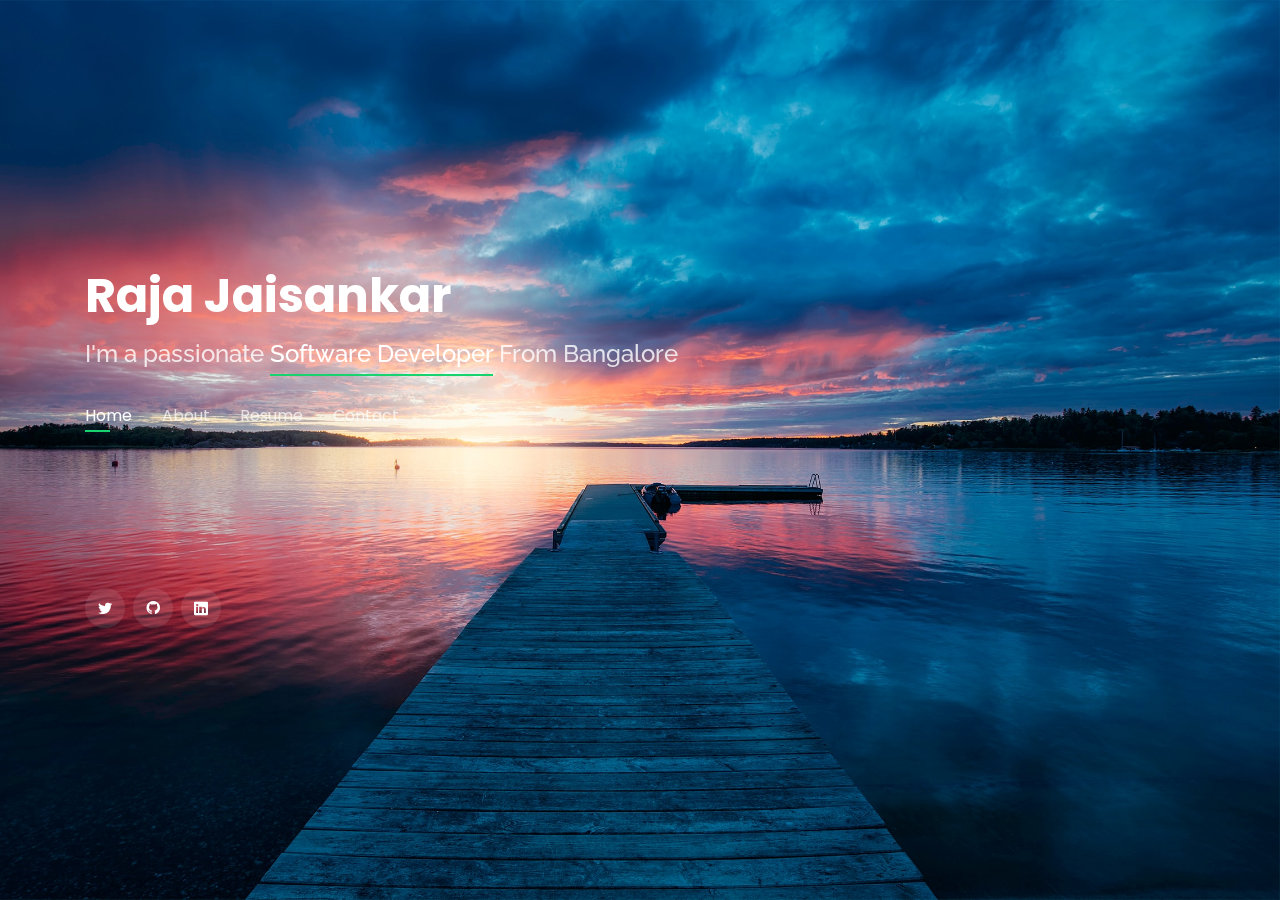
<file: index.html>
<!DOCTYPE html>
<html lang="en">

  <head>
    <meta charset="utf-8">
    <meta content="width=device-width, initial-scale=1.0" name="viewport">

    <title>My Profile</title>
    <meta content="" name="descriptison">
    <meta content="" name="keywords">

    <!-- Favicons -->
    <link href="assets/img/favicon.png" rel="icon">
    <link href="assets/img/apple-touch-icon.png" rel="apple-touch-icon">

    <!-- Google Fonts -->
    <link
      href="https://fonts.googleapis.com/css?family=Open+Sans:300,300i,400,400i,600,600i,700,700i|Raleway:300,300i,400,400i,500,500i,600,600i,700,700i|Poppins:300,300i,400,400i,500,500i,600,600i,700,700i"
      rel="stylesheet">

    <!-- Vendor CSS Files -->
    <link href="assets/vendor/bootstrap/css/bootstrap.min.css" rel="stylesheet">
    <link href="assets/vendor/icofont/icofont.min.css" rel="stylesheet">
    <link href="assets/vendor/remixicon/remixicon.css" rel="stylesheet">
    <link href="assets/vendor/owl.carousel/assets/owl.carousel.min.css" rel="stylesheet">
    <link href="assets/vendor/boxicons/css/boxicons.min.css" rel="stylesheet">
    <link href="assets/vendor/venobox/venobox.css" rel="stylesheet">

    <!-- Template Main CSS File -->
    <link href="assets/css/style.css" rel="stylesheet">
  </head>

  <body>

    <!-- ======= Header ======= -->
    <header id="header" class="header-tops">
      <div class="container">

        <h1><a href="index.html">Raja Jaisankar</a></h1>
        <!-- Uncomment below if you prefer to use an image logo -->
        <!-- <a href="index.html" class="mr-auto"><img src="assets/img/logo.png" alt="" class="img-fluid"></a> -->
        <h2>I'm a passionate <span>Software Developer</span> From Bangalore</h2>

        <nav class="nav-menu d-none d-lg-block">
          <ul>
            <li class="active"><a href="#header">Home</a></li>
            <li><a href="#about">About</a></li>
            <li><a href="#resume">Resume</a></li>
            <!--<li><a href="#portfolio">Portfolio</a></li> -->
            <li><a href="#contact">Contact</a></li>
          </ul>
        </nav><!-- .nav-menu -->

        <div class="social-links">
          <a href="https://twitter.com/RajaJaisankar1" target="/blank" class="twitter"><i
              class="icofont-twitter"></i></a>
          <a href="https://github.com/raja2102598" target="/blank" class="github"><i class="ri-github-fill"></i></a>
          <a href="https://www.linkedin.com/in/rajajv/" target="/blank" class="linkedin"><i
              class="icofont-linkedin"></i></a>
        </div>

      </div>
    </header><!-- End Header -->

    <!-- ======= About Section ======= -->
    <section id="about" class="about">

      <!-- ======= About Me ======= -->
      <div class="about-me container">

        <div class="section-title">
          <h2>About</h2>
          <p>Learn more about me</p>
        </div>

        <div class="row">
          <div class="col-lg-4" data-aos="fade-right">
            <img src="assets/img/me.jpg" class="img-fluid" alt="">
          </div>
          <div class="col-lg-8 pt-4 pt-lg-0 content" data-aos="fade-left">
            <h3>Mobile App &amp; Web Developer</h3>
            <p class="font-italic">
              I'm a ordinary person who loves to learn new and latest trends in programming,spents a lot of time to
              learn new technologies and try to work with what i've learned.
            </p>
            <div class="row">
              <div class="col-lg-6">
                <ul>
                  <li><i class="icofont-rounded-right"></i> <strong>Birthday:</strong> 26th May</li>
                  <li><i class="icofont-rounded-right"></i> <strong>Website:</strong><a
                      href="https://raja2102598.github.io/Profile" target="/blank"> click here</a></li>
                  <li><i class="icofont-rounded-right"></i> <strong>Phone:</strong> +91 7904894855</li>
                  <li><i class="icofont-rounded-right"></i> <strong>City:</strong> Bangalore,Karnataka,India</li>
                </ul>
              </div>
              <div class="col-lg-6">
                <ul>
                  <li><i class="icofont-rounded-right"></i> <strong>Age:</strong> 22</li>
                  <li><i class="icofont-rounded-right"></i> <strong>Degree:</strong> B.E(CSE)</li>
                  <li><i class="icofont-rounded-right"></i> <strong>Email:</strong> rajajaisankar11@gmail.com</li>
                </ul>
              </div>
            </div>
            <p>
              Aggressive , independant and be able to work under a dynamic environment.
            </p>
            <p>
              Have coordination skills , teamwork sprit . Studious nature and dedication are my greatest strengths.
            </p>
          </div>
        </div>

      </div><!-- End About Me -->

      <!-- ======= Skills  ======= -->
      <div class="skills container">

        <div class="section-title">
          <h2>Skills</h2>
        </div>

        <div class="row skills-content">

          <div class="col-lg-6">
            <div class="progress">
              <span class="skill">HTML & CSS <i class="val">100%</i></span>
              <div class="progress-bar-wrap">
                <div class="progress-bar" role="progressbar" aria-valuenow="90" aria-valuemin="0" aria-valuemax="100">
                </div>
              </div>
            </div>

            <div class="progress">
              <span class="skill">JavaScript <i class="val">100%</i></span>
              <div class="progress-bar-wrap">
                <div class="progress-bar" role="progressbar" aria-valuenow="80" aria-valuemin="0" aria-valuemax="100">
                </div>
              </div>
            </div>
            <div class="progress">
              <span class="skill">Java <i class="val">100%</i></span>
              <div class="progress-bar-wrap">
                <div class="progress-bar" role="progressbar" aria-valuenow="90" aria-valuemin="0" aria-valuemax="100">
                </div>
              </div>
            </div>

            <div class="progress">
              <span class="skill">MySQL <i class="val">100%</i></span>
              <div class="progress-bar-wrap">
                <div class="progress-bar" role="progressbar" aria-valuenow="90" aria-valuemin="0" aria-valuemax="100">
                </div>
              </div>
            </div>
          </div>

          <div class="col-lg-6">

            <div class="progress">
              <span class="skill">Node JS <i class="val">100%</i></span>
              <div class="progress-bar-wrap">
                <div class="progress-bar" role="progressbar" aria-valuenow="100" aria-valuemin="0" aria-valuemax="100">
                </div>
              </div>
            </div>

            <div class="progress">
              <span class="skill">React <i class="val">100%</i></span>
              <div class="progress-bar-wrap">
                <div class="progress-bar" role="progressbar" aria-valuenow="60" aria-valuemin="0" aria-valuemax="100">
                </div>
              </div>
            </div>

            <div class="progress">
              <span class="skill">C/C++ <i class="val">100%</i></span>
              <div class="progress-bar-wrap">
                <div class="progress-bar" role="progressbar" aria-valuenow="85" aria-valuemin="0" aria-valuemax="100">
                </div>
              </div>
            </div>
          </div>

        </div>

      </div><!-- End Skills -->

      <!-- ======= Interests ======= -->
      <div class="interests container">

        <div class="section-title">
          <h2>Interests</h2>
        </div>

        <div class="row">
          <div class="col-lg-3 col-md-4">
            <div class="icon-box">
              <i class="ri-reactjs-fill" style="color: #1E8EE1;"></i>
              <h3>React JS</h3>
            </div>
          </div>
          <div class="col-lg-3 col-md-4 mt-4 mt-md-0">
            <div class="icon-box">
              <i class="ri-npmjs-fill" style="color: #24EA77;"></i>
              <h3>Node JS</h3>
            </div>
          </div>
          <div class="col-lg-3 col-md-4 mt-4 mt-md-0">
            <div class="icon-box">
              <i class="ri-code-fill" style="color: #1E8EE1;"></i>
              <h3>Java</h3>
            </div>
          </div>
          <div class="col-lg-3 col-md-4 mt-4">
            <div class="icon-box">
              <i class="ri-code-fill" style="color: #DA213A;"></i>
              <h3>Spring</h3>
            </div>
          </div>
          <div class="col-lg-3 col-md-4 mt-4">
            <div class="icon-box">
              <i class="ri-code-fill" style="color: #0ebef3;"></i>
              <h3>MongoDB</h3>
            </div>
          </div>
          <div class="col-lg-3 col-md-4 mt-4">
            <div class="icon-box">
              <i class="ri-database-2-line" style="color: #11dbcf;"></i>
              <h3>MySQL</h3>
            </div>
          </div>
        </div>

      </div><!-- End Interests -->

    </section><!-- End About Section -->

    <!-- ======= Resume Section ======= -->
    <section id="resume" class="resume">
      <div class="container">

        <div class="section-title">
          <h2>Resume</h2>
          <p>Check My Resume</p>
        </div>

        <div class="row">
          <div class="col-lg-6">
            <h3 class="resume-title">Summary</h3>
            <div class="resume-item pb-0">
              <h4>Raja Jaisankar</h4>
              <p><em>Innovative and energitic software developer skilled in designing and developing of apps and
                  websites with a strong foundation in programming logic and cross platform coding.Seeking to leverage
                  solid development skills with a focus on collaboration,communication,passion and creativity as a
                  programmer.</em></p>
              <p>
                <ul>
                  <li><a href="http://medalbeast.me/Profile/" target="/blank"> My Website</a></li>
                  <li> +91 9944803256</li>
                  <li> rajajaisankar11@gmail.com</li>
                </ul>
              </p>
            </div>

            <h3 class="resume-title">Education</h3>
            <div class="resume-item">
              <h4>Bachelor of Engineering</h4>
              <h5>2017 - 2021</h5>
              <p><em>Government College Of Engineering,Thanjavur</em></p>
              <p>
                <ul>
                  <li>GPA 7.5</li>
                  <li>Computer Science And Engineering</li>
                  <li>Favorite area of study: App development</li>
                  <li>Extracurricular project: Built a Attendance Maintainence app for android</li>
                </ul>
              </p>
            </div>
            <div class="resume-item">
              <h4>School Education</h4>
              <h5>2014 - 2017</h5>
              <p><em>Government Higher Secondary School,Uranganpatty</em></p>
              <p>
                <ul>
                  <li>Higher Secondary Education : 87.8% </li>
                  <li>Secondary School Education : 95.8% </li>
                  <li>Bio-Maths(State Board)</li>
                </ul>
              </p>
            </div>

          </div>
          <div class="col-lg-6">
            <h3 class="resume-title">Professional Experience</h3>
            <div class="resume-item">
              <h4>Freelance Software Developer</h4>
              <h5>2018 - Present</h5>
              <p>
                <ul>
                  <li>Created a attendance application using java for android phones.</li>
                  <li>Worked in mess bill management application developed in flutter,handled REST API's using php.</li>
                  <li>Worked with MySQL databases in many projects.</li>
                  <li>Created Heatmap and charts using php in codeigniter.</li>
                  <li>Created a landing page for a site using Angular.</li>
                </ul>
              </p>
            </div>
            <div class="resume-item">
              <h4>Skills</h4>
              <p>
                <ul>
                  <li>Flutter, Angular, React-native, C, C#, C++, Java, Python, PHP, JavaScript, SQL, HTML & CSS.</li>
                  <li>Exceptionally skilled at all aspects of Flutter.</li>
                  <li>Skilled in Backends,REST API's</li>
                  <li>Strong leadership, communication, creative thinking and collaboration skills.</li>
                </ul>
              </p>
            </div>
            <h3 class="resume-title">Personal Works</h3>
            <div class="resume-item">
              <p>
                <ul>
                  <li>Paper presentation about "Cellular Networks" in National Level Symposium at Selvam College Of
                    Engineering.</li>
                  <li>Completed C language course with certification in NPTEL.</li>
                  <li>Completed many courses with certification in Udemy,Youaccel,Edonix.</li>
                </ul>
              </p>
            </div>

          </div>

        </div>
      </div>

    </section><!-- End Resume Section -->

    <!-- ======= Portfolio Section ======= -->
    <section id="portfolio" class="portfolio">
      <div class="container">

        <div class="section-title">
          <h2>Portfolio</h2>
          <p>My Works</p>
        </div>

        <div class="row">
          <div class="col-lg-12 d-flex justify-content-center">
            <ul id="portfolio-flters">
              <li data-filter="*" class="filter-active">All</li>
              <li data-filter=".filter-app">App</li>
              <li data-filter=".filter-card">Card</li>
              <li data-filter=".filter-web">Web</li>
            </ul>
          </div>
        </div>

        <div class="row portfolio-container">

          <div class="col-lg-4 col-md-6 portfolio-item filter-app">
            <div class="portfolio-wrap">
              <img src="assets/img/portfolio/portfolio-1.jpg" class="img-fluid" alt="">
              <div class="portfolio-info">
                <h4>App 1</h4>
                <p>App</p>
                <div class="portfolio-links">
                  <a href="assets/img/portfolio/portfolio-1.jpg" data-gall="portfolioGallery" class="venobox"
                    title="App 1"><i class="bx bx-plus"></i></a>
                  <a href="portfolio-details.html" data-gall="portfolioDetailsGallery" data-vbtype="iframe"
                    class="venobox" title="Portfolio Details"><i class="bx bx-link"></i></a>
                </div>
              </div>
            </div>
          </div>

          <div class="col-lg-4 col-md-6 portfolio-item filter-web">
            <div class="portfolio-wrap">
              <img src="assets/img/portfolio/portfolio-2.jpg" class="img-fluid" alt="">
              <div class="portfolio-info">
                <h4>Web 3</h4>
                <p>Web</p>
                <div class="portfolio-links">
                  <a href="assets/img/portfolio/portfolio-2.jpg" data-gall="portfolioGallery" class="venobox"
                    title="Web 3"><i class="bx bx-plus"></i></a>
                  <a href="portfolio-details.html" data-gall="portfolioDetailsGallery" data-vbtype="iframe"
                    class="venobox" title="Portfolio Details"><i class="bx bx-link"></i></a>
                </div>
              </div>
            </div>
          </div>

          <div class="col-lg-4 col-md-6 portfolio-item filter-app">
            <div class="portfolio-wrap">
              <img src="assets/img/portfolio/portfolio-3.jpg" class="img-fluid" alt="">
              <div class="portfolio-info">
                <h4>App 2</h4>
                <p>App</p>
                <div class="portfolio-links">
                  <a href="assets/img/portfolio/portfolio-3.jpg" data-gall="portfolioGallery" class="venobox"
                    title="App 2"><i class="bx bx-plus"></i></a>
                  <a href="portfolio-details.html" data-gall="portfolioDetailsGallery" data-vbtype="iframe"
                    class="venobox" title="Portfolio Details"><i class="bx bx-link"></i></a>
                </div>
              </div>
            </div>
          </div>

          <div class="col-lg-4 col-md-6 portfolio-item filter-card">
            <div class="portfolio-wrap">
              <img src="assets/img/portfolio/portfolio-4.jpg" class="img-fluid" alt="">
              <div class="portfolio-info">
                <h4>Card 2</h4>
                <p>Card</p>
                <div class="portfolio-links">
                  <a href="assets/img/portfolio/portfolio-4.jpg" data-gall="portfolioGallery" class="venobox"
                    title="Card 2"><i class="bx bx-plus"></i></a>
                  <a href="portfolio-details.html" data-gall="portfolioDetailsGallery" data-vbtype="iframe"
                    class="venobox" title="Portfolio Details"><i class="bx bx-link"></i></a>
                </div>
              </div>
            </div>
          </div>

          <div class="col-lg-4 col-md-6 portfolio-item filter-web">
            <div class="portfolio-wrap">
              <img src="assets/img/portfolio/portfolio-5.jpg" class="img-fluid" alt="">
              <div class="portfolio-info">
                <h4>Web 2</h4>
                <p>Web</p>
                <div class="portfolio-links">
                  <a href="assets/img/portfolio/portfolio-5.jpg" data-gall="portfolioGallery" class="venobox"
                    title="Web 2"><i class="bx bx-plus"></i></a>
                  <a href="portfolio-details.html" data-gall="portfolioDetailsGallery" data-vbtype="iframe"
                    class="venobox" title="Portfolio Details"><i class="bx bx-link"></i></a>
                </div>
              </div>
            </div>
          </div>

          <div class="col-lg-4 col-md-6 portfolio-item filter-app">
            <div class="portfolio-wrap">
              <img src="assets/img/portfolio/portfolio-6.jpg" class="img-fluid" alt="">
              <div class="portfolio-info">
                <h4>App 3</h4>
                <p>App</p>
                <div class="portfolio-links">
                  <a href="assets/img/portfolio/portfolio-6.jpg" data-gall="portfolioGallery" class="venobox"
                    title="App 3"><i class="bx bx-plus"></i></a>
                  <a href="portfolio-details.html" data-gall="portfolioDetailsGallery" data-vbtype="iframe"
                    class="venobox" title="Portfolio Details"><i class="bx bx-link"></i></a>
                </div>
              </div>
            </div>
          </div>

          <div class="col-lg-4 col-md-6 portfolio-item filter-card">
            <div class="portfolio-wrap">
              <img src="assets/img/portfolio/portfolio-7.jpg" class="img-fluid" alt="">
              <div class="portfolio-info">
                <h4>Card 1</h4>
                <p>Card</p>
                <div class="portfolio-links">
                  <a href="assets/img/portfolio/portfolio-7.jpg" data-gall="portfolioGallery" class="venobox"
                    title="Card 1"><i class="bx bx-plus"></i></a>
                  <a href="portfolio-details.html" data-gall="portfolioDetailsGallery" data-vbtype="iframe"
                    class="venobox" title="Portfolio Details"><i class="bx bx-link"></i></a>
                </div>
              </div>
            </div>
          </div>

          <div class="col-lg-4 col-md-6 portfolio-item filter-card">
            <div class="portfolio-wrap">
              <img src="assets/img/portfolio/portfolio-8.jpg" class="img-fluid" alt="">
              <div class="portfolio-info">
                <h4>Card 3</h4>
                <p>Card</p>
                <div class="portfolio-links">
                  <a href="assets/img/portfolio/portfolio-8.jpg" data-gall="portfolioGallery" class="venobox"
                    title="Card 3"><i class="bx bx-plus"></i></a>
                  <a href="portfolio-details.html" data-gall="portfolioDetailsGallery" data-vbtype="iframe"
                    class="venobox" title="Portfolio Details"><i class="bx bx-link"></i></a>
                </div>
              </div>
            </div>
          </div>

          <div class="col-lg-4 col-md-6 portfolio-item filter-web">
            <div class="portfolio-wrap">
              <img src="assets/img/portfolio/portfolio-9.jpg" class="img-fluid" alt="">
              <div class="portfolio-info">
                <h4>Web 3</h4>
                <p>Web</p>
                <div class="portfolio-links">
                  <a href="assets/img/portfolio/portfolio-9.jpg" data-gall="portfolioGallery" class="venobox"
                    title="Web 3"><i class="bx bx-plus"></i></a>
                  <a href="portfolio-details.html" data-gall="portfolioDetailsGallery" data-vbtype="iframe"
                    class="venobox" title="Portfolio Details"><i class="bx bx-link"></i></a>
                </div>
              </div>
            </div>
          </div>

        </div>

      </div>
    </section><!-- End Portfolio Section -->

    <!-- ======= Contact Section ======= -->
    <section id="contact" class="contact">
      <div class="container">

        <div class="section-title">
          <h2>Contact</h2>
          <p>Contact Me</p>
        </div>

        <div class="row mt-2">

          <div class="col-md-6 d-flex align-items-stretch">
            <div class="info-box">
              <i class="bx bx-map"></i>
              <h3>My Address</h3>
              <p></p>
            </div>
          </div>

          <div class="col-md-6 mt-4 mt-md-0 d-flex align-items-stretch">
            <div class="info-box">
              <i class="bx bx-share-alt"></i>
              <h3>Social Profiles</h3>
              <div class="social-links">
                <a href="https://twitter.com/RajaJaisankar1" class="twitter"><i class="icofont-twitter"></i></a>
                <a href="https://github.com/raja2102598" target="/blank" class="github"><i
                    class="ri-github-fill"></i></a>
                <a href="https://www.linkedin.com/in/rajajv/" target="/blank" class="linkedin"><i
                    class="icofont-linkedin"></i></a>
              </div>
            </div>
          </div>

          <div class="col-md-6 mt-4 d-flex align-items-stretch">
            <div class="info-box">
              <i class="bx bx-envelope"></i>
              <h3>Email Me</h3>
              <p>rajajaisankar11@gmail.com</p>
            </div>
          </div>
          <div class="col-md-6 mt-4 d-flex align-items-stretch">
            <div class="info-box">
              <i class="bx bx-phone-call"></i>
              <h3>Call Me</h3>
              <p>+91 9944803256</p>
            </div>
          </div>
        </div>


      </div>
    </section><!-- End Contact Section -->

    <!-- Vendor JS Files -->
    <script src="assets/vendor/jquery/jquery.min.js"></script>
    <script src="assets/vendor/bootstrap/js/bootstrap.bundle.min.js"></script>
    <script src="assets/vendor/jquery.easing/jquery.easing.min.js"></script>
    <script src="assets/vendor/php-email-form/validate.js"></script>
    <script src="assets/vendor/waypoints/jquery.waypoints.min.js"></script>
    <script src="assets/vendor/counterup/counterup.min.js"></script>
    <script src="assets/vendor/owl.carousel/owl.carousel.min.js"></script>
    <script src="assets/vendor/isotope-layout/isotope.pkgd.min.js"></script>
    <script src="assets/vendor/venobox/venobox.min.js"></script>

    <!-- Template Main JS File -->
    <script src="assets/js/main.js"></script>

  </body>

</html>
</file>
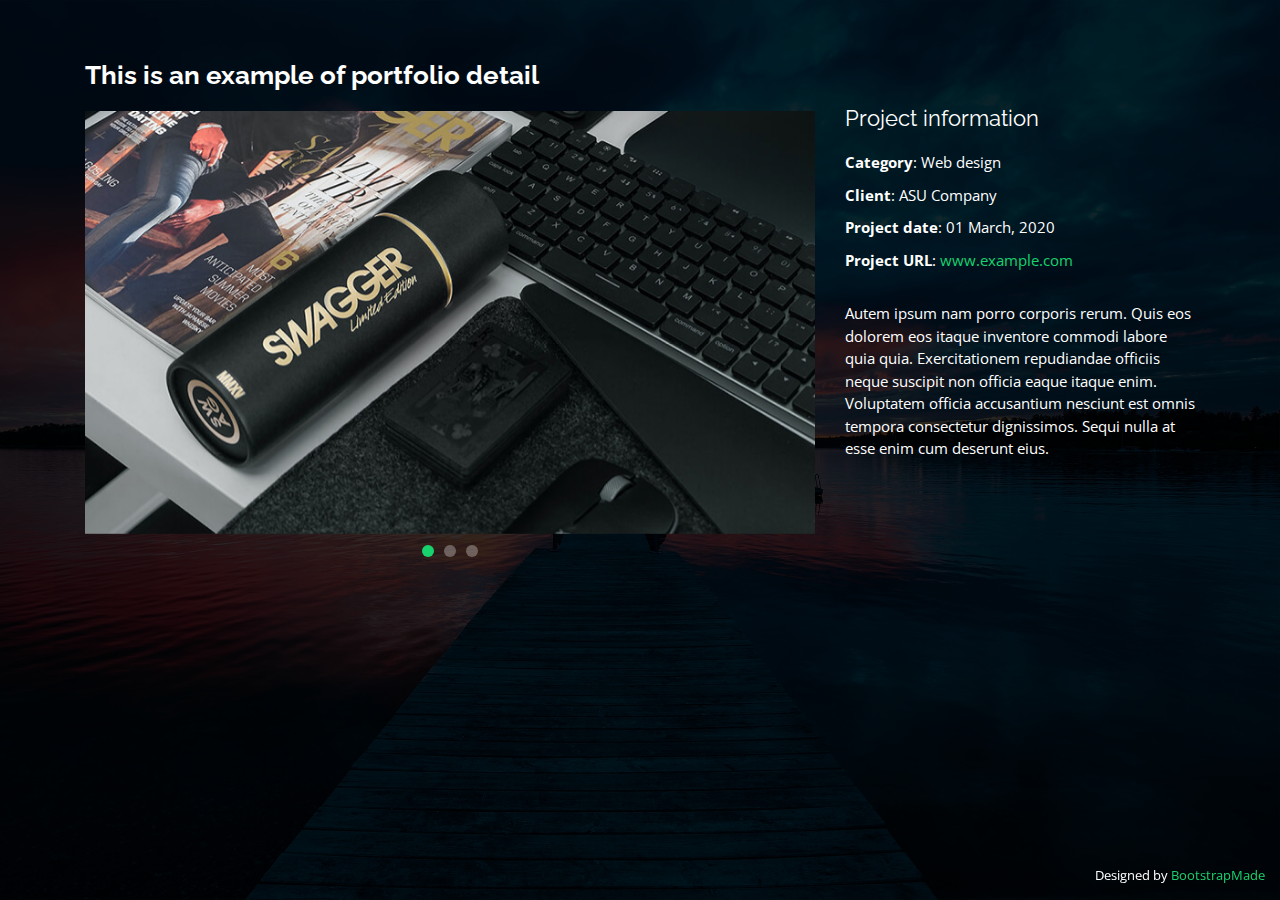
<file: portfolio-details.html>
<!DOCTYPE html>
<html lang="en">

<head>
  <meta charset="utf-8">
  <meta content="width=device-width, initial-scale=1.0" name="viewport">

  <title>Portfolio Details - Personal Bootstrap Template</title>
  <meta content="" name="descriptison">
  <meta content="" name="keywords">

  <!-- Favicons -->
  <link href="assets/img/favicon.png" rel="icon">
  <link href="assets/img/apple-touch-icon.png" rel="apple-touch-icon">

  <!-- Google Fonts -->
  <link href="https://fonts.googleapis.com/css?family=Open+Sans:300,300i,400,400i,600,600i,700,700i|Raleway:300,300i,400,400i,500,500i,600,600i,700,700i|Poppins:300,300i,400,400i,500,500i,600,600i,700,700i" rel="stylesheet">

  <!-- Vendor CSS Files -->
  <link href="assets/vendor/bootstrap/css/bootstrap.min.css" rel="stylesheet">
  <link href="assets/vendor/icofont/icofont.min.css" rel="stylesheet">
  <link href="assets/vendor/remixicon/remixicon.css" rel="stylesheet">
  <link href="assets/vendor/owl.carousel/assets/owl.carousel.min.css" rel="stylesheet">
  <link href="assets/vendor/boxicons/css/boxicons.min.css" rel="stylesheet">
  <link href="assets/vendor/venobox/venobox.css" rel="stylesheet">

  <!-- Template Main CSS File -->
  <link href="assets/css/style.css" rel="stylesheet">

  <!-- =======================================================
  * Template Name: Personal - v2.3.0
  * Template URL: https://bootstrapmade.com/personal-free-resume-bootstrap-template/
  * Author: BootstrapMade.com
  * License: https://bootstrapmade.com/license/
  ======================================================== -->
</head>

<body>

  <main id="main">

    <!-- ======= Portfolio Details ======= -->
    <div id="portfolio-details" class="portfolio-details">
      <div class="container">

        <div class="row">

          <div class="col-lg-8">
            <h2 class="portfolio-title">This is an example of portfolio detail</h2>
            <div class="owl-carousel portfolio-details-carousel">
              <img src="assets/img/portfolio/portfolio-details-1.jpg" class="img-fluid" alt="">
              <img src="assets/img/portfolio/portfolio-details-2.jpg" class="img-fluid" alt="">
              <img src="assets/img/portfolio/portfolio-details-3.jpg" class="img-fluid" alt="">
            </div>
          </div>

          <div class="col-lg-4 portfolio-info">
            <h3>Project information</h3>
            <ul>
              <li><strong>Category</strong>: Web design</li>
              <li><strong>Client</strong>: ASU Company</li>
              <li><strong>Project date</strong>: 01 March, 2020</li>
              <li><strong>Project URL</strong>: <a href="#">www.example.com</a></li>
            </ul>

            <p>
              Autem ipsum nam porro corporis rerum. Quis eos dolorem eos itaque inventore commodi labore quia quia. Exercitationem repudiandae officiis neque suscipit non officia eaque itaque enim. Voluptatem officia accusantium nesciunt est omnis tempora consectetur dignissimos. Sequi nulla at esse enim cum deserunt eius.
            </p>
          </div>

        </div>

      </div>
    </div><!-- End Portfolio Details -->

  </main><!-- End #main -->

  <div class="credits">
    <!-- All the links in the footer should remain intact. -->
    <!-- You can delete the links only if you purchased the pro version. -->
    <!-- Licensing information: https://bootstrapmade.com/license/ -->
    <!-- Purchase the pro version with working PHP/AJAX contact form: https://bootstrapmade.com/personal-free-resume-bootstrap-template/ -->
    Designed by <a href="https://bootstrapmade.com/">BootstrapMade</a>
  </div>

  <!-- Vendor JS Files -->
  <script src="assets/vendor/jquery/jquery.min.js"></script>
  <script src="assets/vendor/bootstrap/js/bootstrap.bundle.min.js"></script>
  <script src="assets/vendor/jquery.easing/jquery.easing.min.js"></script>
  <script src="assets/vendor/php-email-form/validate.js"></script>
  <script src="assets/vendor/waypoints/jquery.waypoints.min.js"></script>
  <script src="assets/vendor/counterup/counterup.min.js"></script>
  <script src="assets/vendor/owl.carousel/owl.carousel.min.js"></script>
  <script src="assets/vendor/isotope-layout/isotope.pkgd.min.js"></script>
  <script src="assets/vendor/venobox/venobox.min.js"></script>

  <!-- Template Main JS File -->
  <script src="assets/js/main.js"></script>

</body>

</html>
</file>
<file: assets/vendor/venobox/venobox.css>
/* ------ venobox.css --------*/
.vbox-overlay *, .vbox-overlay *:before, .vbox-overlay *:after{
    -webkit-backface-visibility: hidden;
    -webkit-box-sizing:border-box;
    -moz-box-sizing:border-box;
    box-sizing:border-box;
}
.vbox-overlay * { 
    -webkit-backface-visibility: visible;
    backface-visibility: visible;
}
.vbox-overlay{
    display: -webkit-flex;
    display: flex;
    -webkit-flex-direction: column;
    flex-direction: column;
    -webkit-justify-content: center;
    justify-content: center;
    -webkit-align-items: center;
    align-items: center;
    position: fixed;
    left: 0;
    top: 0;
    bottom: 0;
    right: 0;
    z-index: 999999;
}

/* ----- navigation ----- */
.vbox-title{
    width: 100%;
    height: 40px;
    float: left;
    text-align: center;
    line-height: 28px;
    font-size: 12px;
    padding: 6px 50px;
    overflow: hidden;
    position: fixed;
    display: none;
    left: 0;
    z-index: 89;
}
.vbox-close{
    cursor: pointer;
    position: fixed;
    top: -1px;
    right: 0;
    width: 50px;
    height: 40px;
    padding: 6px;
    display: block;
    background-position:10px center;
    overflow: hidden;
    font-size: 24px;
    line-height: 1;
    text-align: center;
    z-index: 99;
}
.vbox-left{
    cursor: pointer;
    position: fixed;
    left: 0;
    height: 40px;
    overflow: hidden;
    line-height: 28px;
    font-size: 12px;
    z-index: 99;
    display: flex;
    align-items:center;
}
.vbox-num{
    display: inline-block;
    margin: 6px 0 6px 15px;
}
/* ----- Social share ----- */
.vbox-share{
    line-height: 28px;
    font-size: 12px;
    overflow: hidden;
    position: fixed;
    left: 0;
    z-index: 98;
    display: flex;
    align-items:center;
    justify-content: center;
    width: 100%;
    text-align: center;
}
.vbox-share svg{
    max-height: 28px;
    width: 28px;
    z-index: 10;
    margin-left: 12px;
    margin-top: 6px;
    margin-bottom: 6px;
    vertical-align: middle;
}


/* ----- navigation ARROWS ----- */
.vbox-next, .vbox-prev{
    position: fixed;
    top: 50%;
    margin-top: -15px;
    overflow: hidden;
    cursor: pointer;
    display: block;
    width: 45px;
    height: 45px;
    z-index: 99;
}
.vbox-next span, .vbox-prev span{
    position: relative;
    width: 20px;
    height: 20px;
    border: 2px solid transparent;
    border-top-color: #B6B6B6;
    border-right-color: #B6B6B6;
    text-indent: -100px;
    position: absolute;
    top: 8px;
    display: block;
}
.vbox-prev{
    left: 15px;
}
.vbox-next{
    right: 15px;
}
.vbox-prev span{
    left: 10px;
    -ms-transform: rotate(-135deg);
    -webkit-transform: rotate(-135deg);
    transform: rotate(-135deg);
}
.vbox-next span{
    -ms-transform: rotate(45deg);
    -webkit-transform: rotate(45deg);
    transform: rotate(45deg);
    right: 10px;
}
/* ------- inline window ------ */
.vbox-inline{
    width: 420px;
    height: 315px;
    height: 70vh;
    padding: 10px;
    background: #fff;
    margin: 0 auto;
    overflow: auto;
    text-align: left;
}
/* ------- Video & iFrames window ------ */
.venoframe{
    max-width: 100%;
    width: 100%;
    border: none;
    width: 100%;
    height: 260px;
    height: 70vh;
}
.venoframe.vbvid{
    height: 260px;
}
@media (min-width: 768px) {
    .venoframe, .vbox-inline{
        width: 90%;
        height: 360px;
        height: 70vh;
    }
    .venoframe.vbvid{
        width: 640px;
        height: 360px;
    }
}
@media (min-width: 992px) {
    .venoframe, .vbox-inline{
        max-width: 1200px;
        width: 80%;
        height: 540px;
        height: 70vh;
    }
    .venoframe.vbvid{
        width: 960px;
        height: 540px;
    }
}
/* 
Please do NOT edit this part! 
or at least read this note: http://i.imgur.com/7C0ws9e.gif
*/
.vbox-open{
    overflow: hidden;
}
.vbox-container{
    position: absolute;
    left: 0;
    right: 0;
    top: 0;
    bottom: 0;
    overflow-x: hidden;
    overflow-y: scroll;
    overflow-scrolling: touch;
    -webkit-overflow-scrolling: touch;
    z-index: 20;
    max-height: 100%;

}

.vbox-content{
    text-align: center;
    float: left;
    width: 100%;
    position: relative;
    overflow: hidden;
    padding: 20px 4%;
}
.vbox-container img{
    max-width: 100%;
    height: auto;
}
.vbox-figlio{
    box-shadow: 0 0 12px rgba(0,0,0,0.19), 0 6px 6px rgba(0,0,0,0.23);
    max-width: 100%;
    text-align: initial;
}
img.vbox-figlio{
    -webkit-user-select: none;
-khtml-user-select: none;
-moz-user-select: none;
-o-user-select: none;
user-select: none;
}
.vbox-content.swipe-left{
    margin-left: -200px !important;
}
.vbox-content.swipe-right{
    margin-left: 200px !important;
}
.vbox-animated{
    webkit-transition: margin 300ms ease-out;
    transition: margin 300ms ease-out;
}

/* ---------- preloader ----------
 * SPINKIT 
 * http://tobiasahlin.com/spinkit/
-------------------------------- */
.sk-double-bounce,.sk-rotating-plane{width:40px;height:40px;margin:40px auto}.sk-rotating-plane{background-color:#333;-webkit-animation:sk-rotatePlane 1.2s infinite ease-in-out;animation:sk-rotatePlane 1.2s infinite ease-in-out}@-webkit-keyframes sk-rotatePlane{0%{-webkit-transform:perspective(120px) rotateX(0) rotateY(0);transform:perspective(120px) rotateX(0) rotateY(0)}50%{-webkit-transform:perspective(120px) rotateX(-180.1deg) rotateY(0);transform:perspective(120px) rotateX(-180.1deg) rotateY(0)}100%{-webkit-transform:perspective(120px) rotateX(-180deg) rotateY(-179.9deg);transform:perspective(120px) rotateX(-180deg) rotateY(-179.9deg)}}@keyframes sk-rotatePlane{0%{-webkit-transform:perspective(120px) rotateX(0) rotateY(0);transform:perspective(120px) rotateX(0) rotateY(0)}50%{-webkit-transform:perspective(120px) rotateX(-180.1deg) rotateY(0);transform:perspective(120px) rotateX(-180.1deg) rotateY(0)}100%{-webkit-transform:perspective(120px) rotateX(-180deg) rotateY(-179.9deg);transform:perspective(120px) rotateX(-180deg) rotateY(-179.9deg)}}.sk-double-bounce{position:relative}.sk-double-bounce .sk-child{width:100%;height:100%;border-radius:50%;background-color:#333;opacity:.6;position:absolute;top:0;left:0;-webkit-animation:sk-doubleBounce 2s infinite ease-in-out;animation:sk-doubleBounce 2s infinite ease-in-out}.sk-chasing-dots .sk-child,.sk-spinner-pulse,.sk-three-bounce .sk-child{background-color:#333;border-radius:100%}.sk-double-bounce .sk-double-bounce2{-webkit-animation-delay:-1s;animation-delay:-1s}@-webkit-keyframes sk-doubleBounce{0%,100%{-webkit-transform:scale(0);transform:scale(0)}50%{-webkit-transform:scale(1);transform:scale(1)}}@keyframes sk-doubleBounce{0%,100%{-webkit-transform:scale(0);transform:scale(0)}50%{-webkit-transform:scale(1);transform:scale(1)}}.sk-wave{margin:40px auto;width:50px;height:40px;text-align:center;font-size:10px}.sk-wave .sk-rect{background-color:#333;height:100%;width:6px;display:inline-block;-webkit-animation:sk-waveStretchDelay 1.2s infinite ease-in-out;animation:sk-waveStretchDelay 1.2s infinite ease-in-out}.sk-wave .sk-rect1{-webkit-animation-delay:-1.2s;animation-delay:-1.2s}.sk-wave .sk-rect2{-webkit-animation-delay:-1.1s;animation-delay:-1.1s}.sk-wave .sk-rect3{-webkit-animation-delay:-1s;animation-delay:-1s}.sk-wave .sk-rect4{-webkit-animation-delay:-.9s;animation-delay:-.9s}.sk-wave .sk-rect5{-webkit-animation-delay:-.8s;animation-delay:-.8s}@-webkit-keyframes sk-waveStretchDelay{0%,100%,40%{-webkit-transform:scaleY(.4);transform:scaleY(.4)}20%{-webkit-transform:scaleY(1);transform:scaleY(1)}}@keyframes sk-waveStretchDelay{0%,100%,40%{-webkit-transform:scaleY(.4);transform:scaleY(.4)}20%{-webkit-transform:scaleY(1);transform:scaleY(1)}}.sk-wandering-cubes{margin:40px auto;width:40px;height:40px;position:relative}.sk-wandering-cubes .sk-cube{background-color:#333;width:10px;height:10px;position:absolute;top:0;left:0;-webkit-animation:sk-wanderingCube 1.8s ease-in-out -1.8s infinite both;animation:sk-wanderingCube 1.8s ease-in-out -1.8s infinite both}.sk-chasing-dots,.sk-spinner-pulse{width:40px;height:40px;margin:40px auto}.sk-wandering-cubes .sk-cube2{-webkit-animation-delay:-.9s;animation-delay:-.9s}@-webkit-keyframes sk-wanderingCube{0%{-webkit-transform:rotate(0);transform:rotate(0)}25%{-webkit-transform:translateX(30px) rotate(-90deg) scale(.5);transform:translateX(30px) rotate(-90deg) scale(.5)}50%{-webkit-transform:translateX(30px) translateY(30px) rotate(-179deg);transform:translateX(30px) translateY(30px) rotate(-179deg)}50.1%{-webkit-transform:translateX(30px) translateY(30px) rotate(-180deg);transform:translateX(30px) translateY(30px) rotate(-180deg)}75%{-webkit-transform:translateX(0) translateY(30px) rotate(-270deg) scale(.5);transform:translateX(0) translateY(30px) rotate(-270deg) scale(.5)}100%{-webkit-transform:rotate(-360deg);transform:rotate(-360deg)}}@keyframes sk-wanderingCube{0%{-webkit-transform:rotate(0);transform:rotate(0)}25%{-webkit-transform:translateX(30px) rotate(-90deg) scale(.5);transform:translateX(30px) rotate(-90deg) scale(.5)}50%{-webkit-transform:translateX(30px) translateY(30px) rotate(-179deg);transform:translateX(30px) translateY(30px) rotate(-179deg)}50.1%{-webkit-transform:translateX(30px) translateY(30px) rotate(-180deg);transform:translateX(30px) translateY(30px) rotate(-180deg)}75%{-webkit-transform:translateX(0) translateY(30px) rotate(-270deg) scale(.5);transform:translateX(0) translateY(30px) rotate(-270deg) scale(.5)}100%{-webkit-transform:rotate(-360deg);transform:rotate(-360deg)}}.sk-spinner-pulse{-webkit-animation:sk-pulseScaleOut 1s infinite ease-in-out;animation:sk-pulseScaleOut 1s infinite ease-in-out}@-webkit-keyframes sk-pulseScaleOut{0%{-webkit-transform:scale(0);transform:scale(0)}100%{-webkit-transform:scale(1);transform:scale(1);opacity:0}}@keyframes sk-pulseScaleOut{0%{-webkit-transform:scale(0);transform:scale(0)}100%{-webkit-transform:scale(1);transform:scale(1);opacity:0}}.sk-chasing-dots{position:relative;text-align:center;-webkit-animation:sk-chasingDotsRotate 2s infinite linear;animation:sk-chasingDotsRotate 2s infinite linear}.sk-chasing-dots .sk-child{width:60%;height:60%;display:inline-block;position:absolute;top:0;-webkit-animation:sk-chasingDotsBounce 2s infinite ease-in-out;animation:sk-chasingDotsBounce 2s infinite ease-in-out}.sk-chasing-dots .sk-dot2{top:auto;bottom:0;-webkit-animation-delay:-1s;animation-delay:-1s}@-webkit-keyframes sk-chasingDotsRotate{100%{-webkit-transform:rotate(360deg);transform:rotate(360deg)}}@keyframes sk-chasingDotsRotate{100%{-webkit-transform:rotate(360deg);transform:rotate(360deg)}}@-webkit-keyframes sk-chasingDotsBounce{0%,100%{-webkit-transform:scale(0);transform:scale(0)}50%{-webkit-transform:scale(1);transform:scale(1)}}@keyframes sk-chasingDotsBounce{0%,100%{-webkit-transform:scale(0);transform:scale(0)}50%{-webkit-transform:scale(1);transform:scale(1)}}.sk-three-bounce{margin:40px auto;width:80px;text-align:center}.sk-three-bounce .sk-child{width:20px;height:20px;display:inline-block;-webkit-animation:sk-three-bounce 1.4s ease-in-out 0s infinite both;animation:sk-three-bounce 1.4s ease-in-out 0s infinite both}.sk-circle .sk-child:before,.sk-fading-circle .sk-circle:before{display:block;border-radius:100%;content:'';background-color:#333}.sk-three-bounce .sk-bounce1{-webkit-animation-delay:-.32s;animation-delay:-.32s}.sk-three-bounce .sk-bounce2{-webkit-animation-delay:-.16s;animation-delay:-.16s}@-webkit-keyframes sk-three-bounce{0%,100%,80%{-webkit-transform:scale(0);transform:scale(0)}40%{-webkit-transform:scale(1);transform:scale(1)}}@keyframes sk-three-bounce{0%,100%,80%{-webkit-transform:scale(0);transform:scale(0)}40%{-webkit-transform:scale(1);transform:scale(1)}}.sk-circle{margin:40px auto;width:40px;height:40px;position:relative}.sk-circle .sk-child{width:100%;height:100%;position:absolute;left:0;top:0}.sk-circle .sk-child:before{margin:0 auto;width:15%;height:15%;-webkit-animation:sk-circleBounceDelay 1.2s infinite ease-in-out both;animation:sk-circleBounceDelay 1.2s infinite ease-in-out both}.sk-circle .sk-circle2{-webkit-transform:rotate(30deg);-ms-transform:rotate(30deg);transform:rotate(30deg)}.sk-circle .sk-circle3{-webkit-transform:rotate(60deg);-ms-transform:rotate(60deg);transform:rotate(60deg)}.sk-circle .sk-circle4{-webkit-transform:rotate(90deg);-ms-transform:rotate(90deg);transform:rotate(90deg)}.sk-circle .sk-circle5{-webkit-transform:rotate(120deg);-ms-transform:rotate(120deg);transform:rotate(120deg)}.sk-circle .sk-circle6{-webkit-transform:rotate(150deg);-ms-transform:rotate(150deg);transform:rotate(150deg)}.sk-circle .sk-circle7{-webkit-transform:rotate(180deg);-ms-transform:rotate(180deg);transform:rotate(180deg)}.sk-circle .sk-circle8{-webkit-transform:rotate(210deg);-ms-transform:rotate(210deg);transform:rotate(210deg)}.sk-circle .sk-circle9{-webkit-transform:rotate(240deg);-ms-transform:rotate(240deg);transform:rotate(240deg)}.sk-circle .sk-circle10{-webkit-transform:rotate(270deg);-ms-transform:rotate(270deg);transform:rotate(270deg)}.sk-circle .sk-circle11{-webkit-transform:rotate(300deg);-ms-transform:rotate(300deg);transform:rotate(300deg)}.sk-circle .sk-circle12{-webkit-transform:rotate(330deg);-ms-transform:rotate(330deg);transform:rotate(330deg)}.sk-circle .sk-circle2:before{-webkit-animation-delay:-1.1s;animation-delay:-1.1s}.sk-circle .sk-circle3:before{-webkit-animation-delay:-1s;animation-delay:-1s}.sk-circle .sk-circle4:before{-webkit-animation-delay:-.9s;animation-delay:-.9s}.sk-circle .sk-circle5:before{-webkit-animation-delay:-.8s;animation-delay:-.8s}.sk-circle .sk-circle6:before{-webkit-animation-delay:-.7s;animation-delay:-.7s}.sk-circle .sk-circle7:before{-webkit-animation-delay:-.6s;animation-delay:-.6s}.sk-circle .sk-circle8:before{-webkit-animation-delay:-.5s;animation-delay:-.5s}.sk-circle .sk-circle9:before{-webkit-animation-delay:-.4s;animation-delay:-.4s}.sk-circle .sk-circle10:before{-webkit-animation-delay:-.3s;animation-delay:-.3s}.sk-circle .sk-circle11:before{-webkit-animation-delay:-.2s;animation-delay:-.2s}.sk-circle .sk-circle12:before{-webkit-animation-delay:-.1s;animation-delay:-.1s}@-webkit-keyframes sk-circleBounceDelay{0%,100%,80%{-webkit-transform:scale(0);transform:scale(0)}40%{-webkit-transform:scale(1);transform:scale(1)}}@keyframes sk-circleBounceDelay{0%,100%,80%{-webkit-transform:scale(0);transform:scale(0)}40%{-webkit-transform:scale(1);transform:scale(1)}}.sk-cube-grid{width:40px;height:40px;margin:40px auto}.sk-cube-grid .sk-cube{width:33.33%;height:33.33%;background-color:#333;float:left;-webkit-animation:sk-cubeGridScaleDelay 1.3s infinite ease-in-out;animation:sk-cubeGridScaleDelay 1.3s infinite ease-in-out}.sk-cube-grid .sk-cube1{-webkit-animation-delay:.2s;animation-delay:.2s}.sk-cube-grid .sk-cube2{-webkit-animation-delay:.3s;animation-delay:.3s}.sk-cube-grid .sk-cube3{-webkit-animation-delay:.4s;animation-delay:.4s}.sk-cube-grid .sk-cube4{-webkit-animation-delay:.1s;animation-delay:.1s}.sk-cube-grid .sk-cube5{-webkit-animation-delay:.2s;animation-delay:.2s}.sk-cube-grid .sk-cube6{-webkit-animation-delay:.3s;animation-delay:.3s}.sk-cube-grid .sk-cube7{-webkit-animation-delay:0ms;animation-delay:0ms}.sk-cube-grid .sk-cube8{-webkit-animation-delay:.1s;animation-delay:.1s}.sk-cube-grid .sk-cube9{-webkit-animation-delay:.2s;animation-delay:.2s}@-webkit-keyframes sk-cubeGridScaleDelay{0%,100%,70%{-webkit-transform:scale3D(1,1,1);transform:scale3D(1,1,1)}35%{-webkit-transform:scale3D(0,0,1);transform:scale3D(0,0,1)}}@keyframes sk-cubeGridScaleDelay{0%,100%,70%{-webkit-transform:scale3D(1,1,1);transform:scale3D(1,1,1)}35%{-webkit-transform:scale3D(0,0,1);transform:scale3D(0,0,1)}}.sk-fading-circle{margin:40px auto;width:40px;height:40px;position:relative}.sk-fading-circle .sk-circle{width:100%;height:100%;position:absolute;left:0;top:0}.sk-fading-circle .sk-circle:before{margin:0 auto;width:15%;height:15%;-webkit-animation:sk-circleFadeDelay 1.2s infinite ease-in-out both;animation:sk-circleFadeDelay 1.2s infinite ease-in-out both}.sk-fading-circle .sk-circle2{-webkit-transform:rotate(30deg);-ms-transform:rotate(30deg);transform:rotate(30deg)}.sk-fading-circle .sk-circle3{-webkit-transform:rotate(60deg);-ms-transform:rotate(60deg);transform:rotate(60deg)}.sk-fading-circle .sk-circle4{-webkit-transform:rotate(90deg);-ms-transform:rotate(90deg);transform:rotate(90deg)}.sk-fading-circle .sk-circle5{-webkit-transform:rotate(120deg);-ms-transform:rotate(120deg);transform:rotate(120deg)}.sk-fading-circle .sk-circle6{-webkit-transform:rotate(150deg);-ms-transform:rotate(150deg);transform:rotate(150deg)}.sk-fading-circle .sk-circle7{-webkit-transform:rotate(180deg);-ms-transform:rotate(180deg);transform:rotate(180deg)}.sk-fading-circle .sk-circle8{-webkit-transform:rotate(210deg);-ms-transform:rotate(210deg);transform:rotate(210deg)}.sk-fading-circle .sk-circle9{-webkit-transform:rotate(240deg);-ms-transform:rotate(240deg);transform:rotate(240deg)}.sk-fading-circle .sk-circle10{-webkit-transform:rotate(270deg);-ms-transform:rotate(270deg);transform:rotate(270deg)}.sk-fading-circle .sk-circle11{-webkit-transform:rotate(300deg);-ms-transform:rotate(300deg);transform:rotate(300deg)}.sk-fading-circle .sk-circle12{-webkit-transform:rotate(330deg);-ms-transform:rotate(330deg);transform:rotate(330deg)}.sk-fading-circle .sk-circle2:before{-webkit-animation-delay:-1.1s;animation-delay:-1.1s}.sk-fading-circle .sk-circle3:before{-webkit-animation-delay:-1s;animation-delay:-1s}.sk-fading-circle .sk-circle4:before{-webkit-animation-delay:-.9s;animation-delay:-.9s}.sk-fading-circle .sk-circle5:before{-webkit-animation-delay:-.8s;animation-delay:-.8s}.sk-fading-circle .sk-circle6:before{-webkit-animation-delay:-.7s;animation-delay:-.7s}.sk-fading-circle .sk-circle7:before{-webkit-animation-delay:-.6s;animation-delay:-.6s}.sk-fading-circle .sk-circle8:before{-webkit-animation-delay:-.5s;animation-delay:-.5s}.sk-fading-circle .sk-circle9:before{-webkit-animation-delay:-.4s;animation-delay:-.4s}.sk-fading-circle .sk-circle10:before{-webkit-animation-delay:-.3s;animation-delay:-.3s}.sk-fading-circle .sk-circle11:before{-webkit-animation-delay:-.2s;animation-delay:-.2s}.sk-fading-circle .sk-circle12:before{-webkit-animation-delay:-.1s;animation-delay:-.1s}@-webkit-keyframes sk-circleFadeDelay{0%,100%,39%{opacity:0}40%{opacity:1}}@keyframes sk-circleFadeDelay{0%,100%,39%{opacity:0}40%{opacity:1}}.sk-folding-cube{margin:40px auto;width:40px;height:40px;position:relative;-webkit-transform:rotateZ(45deg);transform:rotateZ(45deg)}.sk-folding-cube .sk-cube{float:left;width:50%;height:50%;position:relative;-webkit-transform:scale(1.1);-ms-transform:scale(1.1);transform:scale(1.1)}.sk-folding-cube .sk-cube:before{content:'';position:absolute;top:0;left:0;width:100%;height:100%;background-color:#333;-webkit-animation:sk-foldCubeAngle 2.4s infinite linear both;animation:sk-foldCubeAngle 2.4s infinite linear both;-webkit-transform-origin:100% 100%;-ms-transform-origin:100% 100%;transform-origin:100% 100%}.sk-folding-cube .sk-cube2{-webkit-transform:scale(1.1) rotateZ(90deg);transform:scale(1.1) rotateZ(90deg)}.sk-folding-cube .sk-cube3{-webkit-transform:scale(1.1) rotateZ(180deg);transform:scale(1.1) rotateZ(180deg)}.sk-folding-cube .sk-cube4{-webkit-transform:scale(1.1) rotateZ(270deg);transform:scale(1.1) rotateZ(270deg)}.sk-folding-cube .sk-cube2:before{-webkit-animation-delay:.3s;animation-delay:.3s}.sk-folding-cube .sk-cube3:before{-webkit-animation-delay:.6s;animation-delay:.6s}.sk-folding-cube .sk-cube4:before{-webkit-animation-delay:.9s;animation-delay:.9s}@-webkit-keyframes sk-foldCubeAngle{0%,10%{-webkit-transform:perspective(140px) rotateX(-180deg);transform:perspective(140px) rotateX(-180deg);opacity:0}25%,75%{-webkit-transform:perspective(140px) rotateX(0);transform:perspective(140px) rotateX(0);opacity:1}100%,90%{-webkit-transform:perspective(140px) rotateY(180deg);transform:perspective(140px) rotateY(180deg);opacity:0}}@keyframes sk-foldCubeAngle{0%,10%{-webkit-transform:perspective(140px) rotateX(-180deg);transform:perspective(140px) rotateX(-180deg);opacity:0}25%,75%{-webkit-transform:perspective(140px) rotateX(0);transform:perspective(140px) rotateX(0);opacity:1}100%,90%{-webkit-transform:perspective(140px) rotateY(180deg);transform:perspective(140px) rotateY(180deg);opacity:0}}
</file>
<file: assets/css/style.css>
/**
* Template Name: Personal - v2.3.0
* Template URL: https://bootstrapmade.com/personal-free-resume-bootstrap-template/
* Author: BootstrapMade.com
* License: https://bootstrapmade.com/license/
*/

/*--------------------------------------------------------------
# General
--------------------------------------------------------------*/
body {
	font-family: "Open Sans", sans-serif;
	background-color: #040404;
	color: #fff;
	position: relative;
	background: transparent;
}

body::before {
	content: "";
	position: fixed;
	background: #040404 url("../img/bg.jpg") top right no-repeat;
	background-size: cover;
	left: 0;
	right: 0;
	top: 0;
	height: 100vh;
	z-index: -1;
}

@media (min-width: 1024px) {
	body::before {
		background-attachment: fixed;
	}
}

a {
	color: #18d26e;
}

a:hover {
	color: #35e888;
	text-decoration: none;
}

h1,
h2,
h3,
h4,
h5,
h6 {
	font-family: "Raleway", sans-serif;
}

/*--------------------------------------------------------------
# Header
--------------------------------------------------------------*/
#header {
	transition: ease-in-out 0.3s;
	position: relative;
	height: 100vh;
	display: flex;
	align-items: center;
	z-index: 997;
	overflow-y: auto;
}

#header * {
	transition: ease-in-out 0.3s;
}

#header h1 {
	font-size: 48px;
	margin: 0;
	padding: 0;
	line-height: 1;
	font-weight: 700;
	font-family: "Poppins", sans-serif;
}

#header h1 a,
#header h1 a:hover {
	color: #fff;
	line-height: 1;
	display: inline-block;
}

#header h2 {
	font-size: 24px;
	margin-top: 20px;
	color: rgba(255, 255, 255, 0.8);
}

#header h2 span {
	color: #fff;
	border-bottom: 2px solid #18d26e;
	padding-bottom: 6px;
}

#header img {
	padding: 0;
	margin: 0;
}

#header .social-links {
	margin-top: 160px;
	display: flex;
}

#header .social-links a {
	font-size: 16px;
	display: flex;
	justify-content: center;
	align-items: center;
	background: rgba(255, 255, 255, 0.1);
	color: #fff;
	line-height: 1;
	margin-right: 8px;
	border-radius: 50%;
	width: 40px;
	height: 40px;
}

#header .social-links a:hover {
	background: #18d26e;
}

@media (max-width: 992px) {
	#header h1 {
		font-size: 36px;
	}
	#header h2 {
		font-size: 20px;
		line-height: 30px;
	}
	#header .social-links {
		margin-top: 15px;
	}
	#header .container {
		display: flex;
		flex-direction: column;
		align-items: center;
	}
}

/*--------------------------------------------------------------
# Navigation Menu
--------------------------------------------------------------*/
/* Desktop Navigation */
.nav-menu {
	margin-top: 35px;
}

.nav-menu ul {
	display: flex;
	margin: 0;
	padding: 0;
	list-style: none;
}

.nav-menu li + li {
	margin-left: 30px;
}

.nav-menu a {
	display: block;
	position: relative;
	color: rgba(255, 255, 255, 0.7);
	font-size: 16px;
	font-family: "Poppins", sans-serif;
	font-weight: 400;
}

.nav-menu a:before {
	content: "";
	position: absolute;
	width: 0;
	height: 2px;
	bottom: -4px;
	left: 0;
	background-color: #18d26e;
	visibility: hidden;
	width: 0px;
	transition: all 0.3s ease-in-out 0s;
}

.nav-menu a:hover:before,
.nav-menu li:hover > a:before,
.nav-menu .active > a:before {
	visibility: visible;
	width: 25px;
}

.nav-menu a:hover,
.nav-menu .active > a,
.nav-menu li:hover > a {
	color: #fff;
	text-decoration: none;
}

/* Mobile Navigation */
.mobile-nav-toggle {
	position: fixed;
	right: 15px;
	top: 15px;
	z-index: 9998;
	border: 0;
	background: none;
	font-size: 24px;
	transition: all 0.4s;
	outline: none !important;
	line-height: 1;
	cursor: pointer;
	text-align: right;
}

.mobile-nav-toggle i {
	color: #fff;
}

.mobile-nav {
	position: fixed;
	top: 55px;
	right: 15px;
	bottom: 15px;
	left: 15px;
	z-index: 9999;
	overflow-y: auto;
	background: rgba(0, 0, 0, 0.7);
	transition: ease-in-out 0.2s;
	opacity: 0;
	visibility: hidden;
	border-radius: 10px;
	padding: 10px 0;
	border: 2px solid rgba(255, 255, 255, 0.12);
}

.mobile-nav * {
	margin: 0;
	padding: 0;
	list-style: none;
}

.mobile-nav a {
	display: block;
	position: relative;
	color: #fff;
	padding: 10px 20px;
	font-weight: 500;
	outline: none;
}

.mobile-nav a:hover,
.mobile-nav .active > a,
.mobile-nav li:hover > a {
	color: #18d26e;
	text-decoration: none;
}

.mobile-nav-overly {
	width: 100%;
	height: 100%;
	z-index: 9997;
	top: 0;
	left: 0;
	position: fixed;
	background: rgba(9, 9, 9, 0.6);
	overflow: hidden;
	display: none;
	transition: ease-in-out 0.2s;
}

.mobile-nav-active {
	overflow: hidden;
}

.mobile-nav-active .mobile-nav {
	opacity: 1;
	visibility: visible;
}

.mobile-nav-active .mobile-nav-toggle i {
	color: #fff;
}

/* Header Top */
#header.header-top {
	height: 80px;
	position: fixed;
	left: 0;
	top: 0;
	right: 0;
	background: rgba(0, 0, 0, 0.9);
}

#header.header-top .social-links,
#header.header-top h2 {
	display: none;
}

#header.header-top h1 {
	margin-right: auto;
	font-size: 36px;
}

#header.header-top .container {
	display: flex;
	align-items: center;
}

#header.header-top .nav-menu {
	margin: 0;
}

@media (max-width: 768px) {
	#header.header-top {
		height: 60px;
	}
	#header.header-top h1 {
		font-size: 26px;
	}
}

/*--------------------------------------------------------------
# Sections General
--------------------------------------------------------------*/
section {
	overflow: hidden;
	position: absolute;
	width: 100%;
	top: 140px;
	bottom: 100%;
	opacity: 0;
	transition: ease-in-out 0.4s;
	z-index: 2;
}

section.section-show {
	top: 100px;
	bottom: auto;
	opacity: 1;
	padding-bottom: 45px;
}

section .container {
	background: rgba(0, 0, 0, 0.9);
	padding: 30px;
}

@media (max-width: 768px) {
	section {
		top: 120px;
	}
	section.section-show {
		top: 80px;
	}
}

.section-title h2 {
	font-size: 14px;
	font-weight: 500;
	padding: 0;
	line-height: 1px;
	margin: 0 0 20px 0;
	letter-spacing: 2px;
	text-transform: uppercase;
	color: #aaaaaa;
	font-family: "Poppins", sans-serif;
}

.section-title h2::after {
	content: "";
	width: 120px;
	height: 1px;
	display: inline-block;
	background: #4ceb95;
	margin: 4px 10px;
}

.section-title p {
	margin: 0;
	margin: -15px 0 15px 0;
	font-size: 36px;
	font-weight: 700;
	text-transform: uppercase;
	font-family: "Poppins", sans-serif;
	color: #fff;
}

/*--------------------------------------------------------------
# About
--------------------------------------------------------------*/
.about-me .content h3 {
	font-weight: 700;
	font-size: 26px;
	color: #18d26e;
}

.about-me .content ul {
	list-style: none;
	padding: 0;
}

.about-me .content ul li {
	padding-bottom: 10px;
}

.about-me .content ul i {
	font-size: 20px;
	padding-right: 2px;
	color: #18d26e;
}

.about-me .content p:last-child {
	margin-bottom: 0;
}

/*--------------------------------------------------------------
# Counts
--------------------------------------------------------------*/
.counts {
	padding: 70px 0 60px;
}

.counts .count-box {
	padding: 30px 30px 25px 30px;
	width: 100%;
	position: relative;
	text-align: center;
	background: rgba(255, 255, 255, 0.08);
}

.counts .count-box i {
	position: absolute;
	top: -25px;
	left: 50%;
	transform: translateX(-50%);
	font-size: 24px;
	background: rgba(255, 255, 255, 0.1);
	padding: 12px;
	color: #18d26e;
	border-radius: 50px;
}

.counts .count-box span {
	font-size: 36px;
	display: block;
	font-weight: 600;
	color: #fff;
}

.counts .count-box p {
	padding: 0;
	margin: 0;
	font-family: "Raleway", sans-serif;
	font-size: 14px;
}

/*--------------------------------------------------------------
# Skills
--------------------------------------------------------------*/
.skills .progress {
	height: 50px;
	display: block;
	background: none;
}

.skills .progress .skill {
	padding: 10px 0;
	margin: 0 0 6px 0;
	text-transform: uppercase;
	display: block;
	font-weight: 600;
	font-family: "Poppins", sans-serif;
	color: #fff;
}

.skills .progress .skill .val {
	float: right;
	font-style: normal;
}

.skills .progress-bar-wrap {
	background: rgba(255, 255, 255, 0.15);
}

.skills .progress-bar {
	width: 1px;
	height: 10px;
	transition: 0.9s;
	background-color: #18d26e;
}

/*--------------------------------------------------------------
# Interests
--------------------------------------------------------------*/
.interests .icon-box {
	display: flex;
	align-items: center;
	padding: 20px;
	background: rgba(255, 255, 255, 0.08);
	transition: ease-in-out 0.3s;
}

.interests .icon-box i {
	font-size: 32px;
	padding-right: 10px;
	line-height: 1;
}

.interests .icon-box h3 {
	font-weight: 700;
	margin: 0;
	padding: 0;
	line-height: 1;
	font-size: 16px;
	color: #fff;
}

.interests .icon-box:hover {
	background: rgba(255, 255, 255, 0.12);
}

/*--------------------------------------------------------------
# Testimonials
--------------------------------------------------------------*/
.testimonials .testimonial-item {
	box-sizing: content-box;
	min-height: 320px;
}

.testimonials .testimonial-item .testimonial-img {
	width: 90px;
	border-radius: 50%;
	margin: -40px 0 0 40px;
	position: relative;
	z-index: 2;
	border: 6px solid rgba(255, 255, 255, 0.12);
}

.testimonials .testimonial-item h3 {
	font-size: 18px;
	font-weight: bold;
	margin: 10px 0 5px 45px;
	color: #fff;
}

.testimonials .testimonial-item h4 {
	font-size: 14px;
	color: #999;
	margin: 0 0 0 45px;
}

.testimonials .testimonial-item .quote-icon-left,
.testimonials .testimonial-item .quote-icon-right {
	color: rgba(255, 255, 255, 0.25);
	font-size: 26px;
}

.testimonials .testimonial-item .quote-icon-left {
	display: inline-block;
	left: -5px;
	position: relative;
}

.testimonials .testimonial-item .quote-icon-right {
	display: inline-block;
	right: -5px;
	position: relative;
	top: 10px;
}

.testimonials .testimonial-item p {
	font-style: italic;
	margin: 0 15px 0 15px;
	padding: 20px 20px 60px 20px;
	background: rgba(255, 255, 255, 0.1);
	position: relative;
	border-radius: 6px;
	position: relative;
	z-index: 1;
}

.testimonials .owl-nav,
.testimonials .owl-dots {
	margin-top: 5px;
	text-align: center;
}

.testimonials .owl-dot {
	display: inline-block;
	margin: 0 5px;
	width: 12px;
	height: 12px;
	border-radius: 50%;
	background-color: rgba(255, 255, 255, 0.3) !important;
}

.testimonials .owl-dot.active {
	background-color: #18d26e !important;
}

@media (max-width: 767px) {
	.testimonials {
		margin: 30px 10px;
	}
}

/*--------------------------------------------------------------
# Resume
--------------------------------------------------------------*/
.resume .resume-title {
	font-size: 26px;
	font-weight: 700;
	margin-top: 20px;
	margin-bottom: 20px;
	color: #fff;
}

.resume .resume-item {
	padding: 0 0 20px 20px;
	margin-top: -2px;
	border-left: 2px solid rgba(255, 255, 255, 0.2);
	position: relative;
}

.resume .resume-item h4 {
	line-height: 18px;
	font-size: 18px;
	font-weight: 600;
	text-transform: uppercase;
	font-family: "Poppins", sans-serif;
	color: #18d26e;
	margin-bottom: 10px;
}

.resume .resume-item h5 {
	font-size: 16px;
	background: rgba(255, 255, 255, 0.15);
	padding: 5px 15px;
	display: inline-block;
	font-weight: 600;
	margin-bottom: 10px;
}

.resume .resume-item ul {
	padding-left: 20px;
}

.resume .resume-item ul li {
	padding-bottom: 10px;
}

.resume .resume-item:last-child {
	padding-bottom: 0;
}

.resume .resume-item::before {
	content: "";
	position: absolute;
	width: 16px;
	height: 16px;
	border-radius: 50px;
	left: -9px;
	top: 0;
	background: #18d26e;
	border: 2px solid #18d26e;
}

/*--------------------------------------------------------------
# Services
--------------------------------------------------------------*/
.services .icon-box {
	text-align: center;
	background: rgba(204, 204, 204, 0.1);
	padding: 80px 20px;
	transition: all ease-in-out 0.3s;
}

.services .icon-box .icon {
	margin: 0 auto;
	width: 64px;
	height: 64px;
	background: #18d26e;
	border-radius: 5px;
	transition: all 0.3s ease-out 0s;
	display: flex;
	align-items: center;
	justify-content: center;
	margin-bottom: 20px;
	transform-style: preserve-3d;
}

.services .icon-box .icon i {
	color: #fff;
	font-size: 28px;
}

.services .icon-box .icon::before {
	position: absolute;
	content: "";
	left: -8px;
	top: -8px;
	height: 100%;
	width: 100%;
	background: rgba(255, 255, 255, 0.15);
	border-radius: 5px;
	transition: all 0.3s ease-out 0s;
	transform: translateZ(-1px);
}

.services .icon-box h4 {
	font-weight: 700;
	margin-bottom: 15px;
	font-size: 24px;
}

.services .icon-box h4 a {
	color: #fff;
}

.services .icon-box p {
	line-height: 24px;
	font-size: 14px;
	margin-bottom: 0;
}

.services .icon-box:hover {
	background: #18d26e;
	border-color: #18d26e;
}

.services .icon-box:hover .icon {
	background: #fff;
}

.services .icon-box:hover .icon i {
	color: #18d26e;
}

.services .icon-box:hover .icon::before {
	background: #35e888;
}

.services .icon-box:hover h4 a,
.services .icon-box:hover p {
	color: #fff;
}

/*--------------------------------------------------------------
# Portfolio
--------------------------------------------------------------*/
.portfolio .portfolio-item {
	margin-bottom: 30px;
}

.portfolio #portfolio-flters {
	padding: 0;
	margin: 0 auto 15px auto;
	list-style: none;
	text-align: center;
	border-radius: 50px;
	padding: 2px 15px;
}

.portfolio #portfolio-flters li {
	cursor: pointer;
	display: inline-block;
	padding: 8px 16px 10px 16px;
	font-size: 14px;
	font-weight: 600;
	line-height: 1;
	text-transform: uppercase;
	color: #fff;
	background: rgba(255, 255, 255, 0.1);
	margin: 0 3px 10px 3px;
	transition: all 0.3s ease-in-out;
	border-radius: 4px;
}

.portfolio #portfolio-flters li:hover,
.portfolio #portfolio-flters li.filter-active {
	background: #18d26e;
}

.portfolio #portfolio-flters li:last-child {
	margin-right: 0;
}

.portfolio .portfolio-wrap {
	transition: 0.3s;
	position: relative;
	overflow: hidden;
	z-index: 1;
	background: rgba(0, 0, 0, 0.6);
}

.portfolio .portfolio-wrap::before {
	content: "";
	background: rgba(0, 0, 0, 0.6);
	position: absolute;
	left: 30px;
	right: 30px;
	top: 30px;
	bottom: 30px;
	transition: all ease-in-out 0.3s;
	z-index: 2;
	opacity: 0;
}

.portfolio .portfolio-wrap .portfolio-info {
	opacity: 0;
	position: absolute;
	top: 0;
	left: 0;
	right: 0;
	bottom: 0;
	text-align: center;
	z-index: 3;
	transition: all ease-in-out 0.3s;
	display: flex;
	flex-direction: column;
	justify-content: center;
	align-items: center;
}

.portfolio .portfolio-wrap .portfolio-info::before {
	display: block;
	content: "";
	width: 48px;
	height: 48px;
	position: absolute;
	top: 35px;
	left: 35px;
	border-top: 3px solid #fff;
	border-left: 3px solid #fff;
	transition: all 0.5s ease 0s;
	z-index: 9994;
}

.portfolio .portfolio-wrap .portfolio-info::after {
	display: block;
	content: "";
	width: 48px;
	height: 48px;
	position: absolute;
	bottom: 35px;
	right: 35px;
	border-bottom: 3px solid #fff;
	border-right: 3px solid #fff;
	transition: all 0.5s ease 0s;
	z-index: 9994;
}

.portfolio .portfolio-wrap .portfolio-info h4 {
	font-size: 20px;
	color: #fff;
	font-weight: 600;
}

.portfolio .portfolio-wrap .portfolio-info p {
	color: #ffffff;
	font-size: 14px;
	text-transform: uppercase;
	padding: 0;
	margin: 0;
}

.portfolio .portfolio-wrap .portfolio-links {
	text-align: center;
	z-index: 4;
}

.portfolio .portfolio-wrap .portfolio-links a {
	color: #fff;
	margin: 0 2px;
	font-size: 28px;
	display: inline-block;
	transition: 0.3s;
}

.portfolio .portfolio-wrap .portfolio-links a:hover {
	color: #63eda3;
}

.portfolio .portfolio-wrap:hover::before {
	top: 0;
	left: 0;
	right: 0;
	bottom: 0;
	opacity: 1;
}

.portfolio .portfolio-wrap:hover .portfolio-info {
	opacity: 1;
}

.portfolio .portfolio-wrap:hover .portfolio-info::before {
	top: 15px;
	left: 15px;
}

.portfolio .portfolio-wrap:hover .portfolio-info::after {
	bottom: 15px;
	right: 15px;
}

/*--------------------------------------------------------------
# Contact
--------------------------------------------------------------*/
.contact .info-box {
	color: #444444;
	padding: 20px;
	width: 100%;
	background: rgba(255, 255, 255, 0.08);
}

.contact .info-box i.bx {
	font-size: 24px;
	color: #18d26e;
	border-radius: 50%;
	padding: 14px;
	float: left;
	background: rgba(255, 255, 255, 0.1);
}

.contact .info-box h3 {
	font-size: 20px;
	color: rgba(255, 255, 255, 0.5);
	font-weight: 700;
	margin: 10px 0 8px 68px;
}

.contact .info-box p {
	padding: 0;
	color: #fff;
	line-height: 24px;
	font-size: 14px;
	margin: 0 0 0 68px;
}

.contact .info-box .social-links {
	margin: 5px 0 0 68px;
	display: flex;
}

.contact .info-box .social-links a {
	font-size: 18px;
	display: inline-block;
	color: #fff;
	line-height: 1;
	margin-right: 12px;
	transition: 0.3s;
}

.contact .info-box .social-links a:hover {
	color: #18d26e;
}

.contact .php-email-form {
	padding: 30px;
	background: rgba(255, 255, 255, 0.08);
}

.contact .php-email-form .validate {
	display: none;
	color: red;
	margin: 0 0 15px 0;
	font-weight: 400;
	font-size: 13px;
}

.contact .php-email-form .error-message {
	display: none;
	background: rgba(255, 255, 255, 0.08);
	background: #ed3c0d;
	text-align: left;
	padding: 15px;
	font-weight: 600;
}

.contact .php-email-form .error-message br + br {
	margin-top: 25px;
}

.contact .php-email-form .sent-message {
	display: none;
	background: rgba(255, 255, 255, 0.08);
	background: #18d26e;
	text-align: center;
	padding: 15px;
	font-weight: 600;
}

.contact .php-email-form .loading {
	display: none;
	background: rgba(255, 255, 255, 0.08);
	text-align: center;
	padding: 15px;
}

.contact .php-email-form .loading:before {
	content: "";
	display: inline-block;
	border-radius: 50%;
	width: 24px;
	height: 24px;
	margin: 0 10px -6px 0;
	border: 3px solid #18d26e;
	border-top-color: #eee;
	-webkit-animation: animate-loading 1s linear infinite;
	animation: animate-loading 1s linear infinite;
}

.contact .php-email-form input,
.contact .php-email-form textarea {
	border-radius: 0;
	box-shadow: none;
	font-size: 14px;
	background: rgba(255, 255, 255, 0.08);
	border: 0;
	transition: 0.3s;
	color: #fff;
}

.contact .php-email-form input:focus,
.contact .php-email-form textarea:focus {
	background-color: rgba(255, 255, 255, 0.11);
}

.contact .php-email-form input::-webkit-input-placeholder,
.contact .php-email-form textarea::-webkit-input-placeholder {
	color: rgba(255, 255, 255, 0.3);
	opacity: 1;
}

.contact .php-email-form input::-moz-placeholder,
.contact .php-email-form textarea::-moz-placeholder {
	color: rgba(255, 255, 255, 0.3);
	opacity: 1;
}

.contact .php-email-form input:-ms-input-placeholder,
.contact .php-email-form textarea:-ms-input-placeholder {
	color: rgba(255, 255, 255, 0.3);
	opacity: 1;
}

.contact .php-email-form input::-ms-input-placeholder,
.contact .php-email-form textarea::-ms-input-placeholder {
	color: rgba(255, 255, 255, 0.3);
	opacity: 1;
}

.contact .php-email-form input::placeholder,
.contact .php-email-form textarea::placeholder {
	color: rgba(255, 255, 255, 0.3);
	opacity: 1;
}

.contact .php-email-form input {
	padding: 20px 15px;
}

.contact .php-email-form textarea {
	padding: 12px 15px;
}

.contact .php-email-form button[type="submit"] {
	background: #18d26e;
	border: 0;
	padding: 10px 30px;
	color: #fff;
	transition: 0.4s;
	border-radius: 4px;
}

.contact .php-email-form button[type="submit"]:hover {
	background: #15bb62;
}

@-webkit-keyframes animate-loading {
	0% {
		transform: rotate(0deg);
	}
	100% {
		transform: rotate(360deg);
	}
}

@keyframes animate-loading {
	0% {
		transform: rotate(0deg);
	}
	100% {
		transform: rotate(360deg);
	}
}

/*--------------------------------------------------------------
# Portfolio Details
--------------------------------------------------------------*/
.portfolio-details {
	padding-top: 40px;
	background: rgba(0, 0, 0, 0.8);
	position: fixed;
	left: 0;
	right: 0;
	top: 0;
	bottom: 0;
	overflow-y: auto;
}

.portfolio-details .container {
	padding-top: 20px;
	padding-bottom: 40px;
}

.portfolio-details .portfolio-title {
	font-size: 26px;
	font-weight: 700;
	margin-bottom: 20px;
}

.portfolio-details .portfolio-details-carousel .owl-nav,
.portfolio-details .portfolio-details-carousel .owl-dots {
	margin-top: 5px;
	text-align: center;
}

.portfolio-details .portfolio-details-carousel .owl-dot {
	display: inline-block;
	margin: 0 5px;
	width: 12px;
	height: 12px;
	border-radius: 50%;
	background-color: rgba(255, 255, 255, 0.3) !important;
}

.portfolio-details .portfolio-details-carousel .owl-dot.active {
	background-color: #18d26e !important;
}

.portfolio-details .portfolio-info {
	padding-top: 45px;
}

.portfolio-details .portfolio-info h3 {
	font-size: 22px;
	font-weight: 400;
	margin-bottom: 20px;
}

.portfolio-details .portfolio-info ul {
	list-style: none;
	padding: 0;
	font-size: 15px;
}

.portfolio-details .portfolio-info ul li + li {
	margin-top: 10px;
}

.portfolio-details .portfolio-info p {
	font-size: 15px;
	padding: 15px 0 0 0;
}

@media (max-width: 992px) {
	.portfolio-details .portfolio-info {
		padding-top: 20px;
	}
}

/*--------------------------------------------------------------
# Credits
--------------------------------------------------------------*/
.credits {
	position: fixed;
	right: 0;
	left: 0;
	bottom: 0;
	padding: 15px;
	text-align: right;
	font-size: 13px;
	color: #fff;
	z-index: 1;
}

@media (max-width: 992px) {
	.credits {
		text-align: center;
		padding: 10px;
		background: rgba(0, 0, 0, 0.8);
	}
}

.credits a {
	color: #18d26e;
	transition: 0.3s;
}

.credits a:hover {
	color: #fff;
}
</file>
